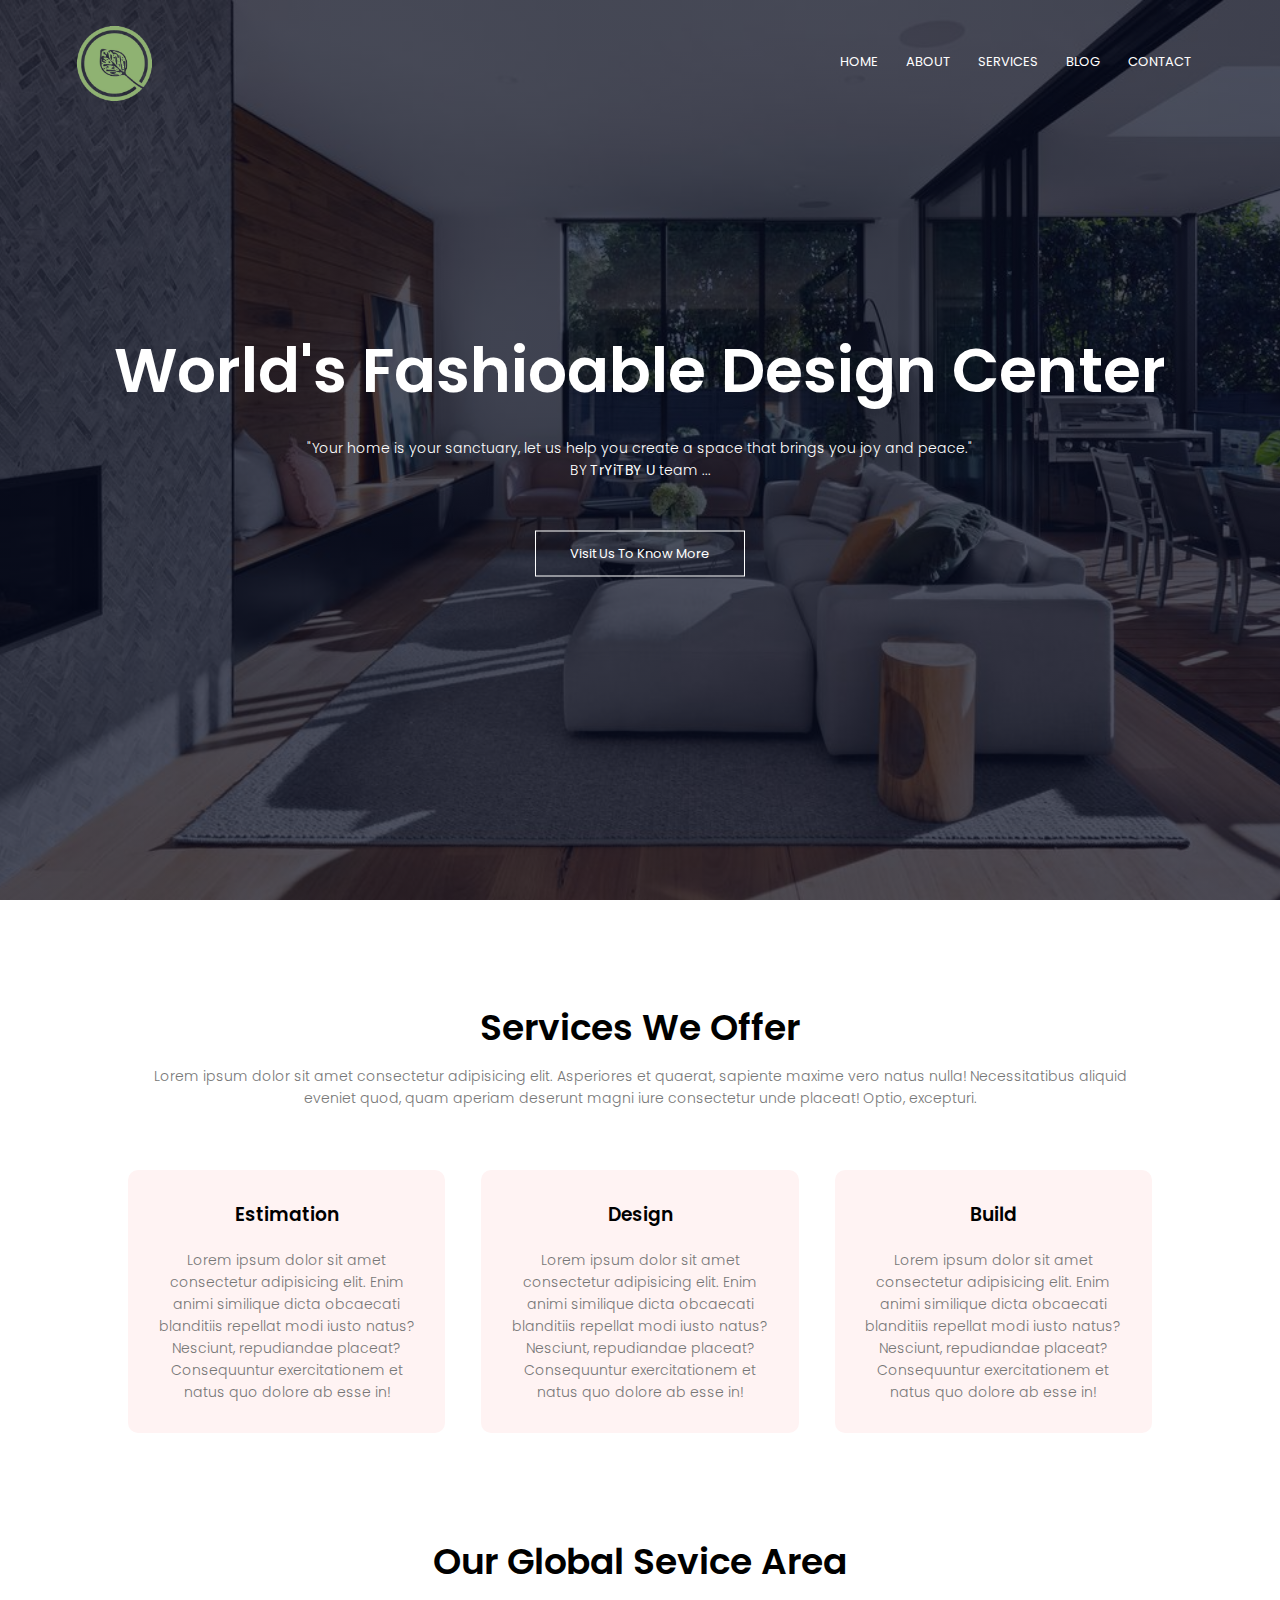
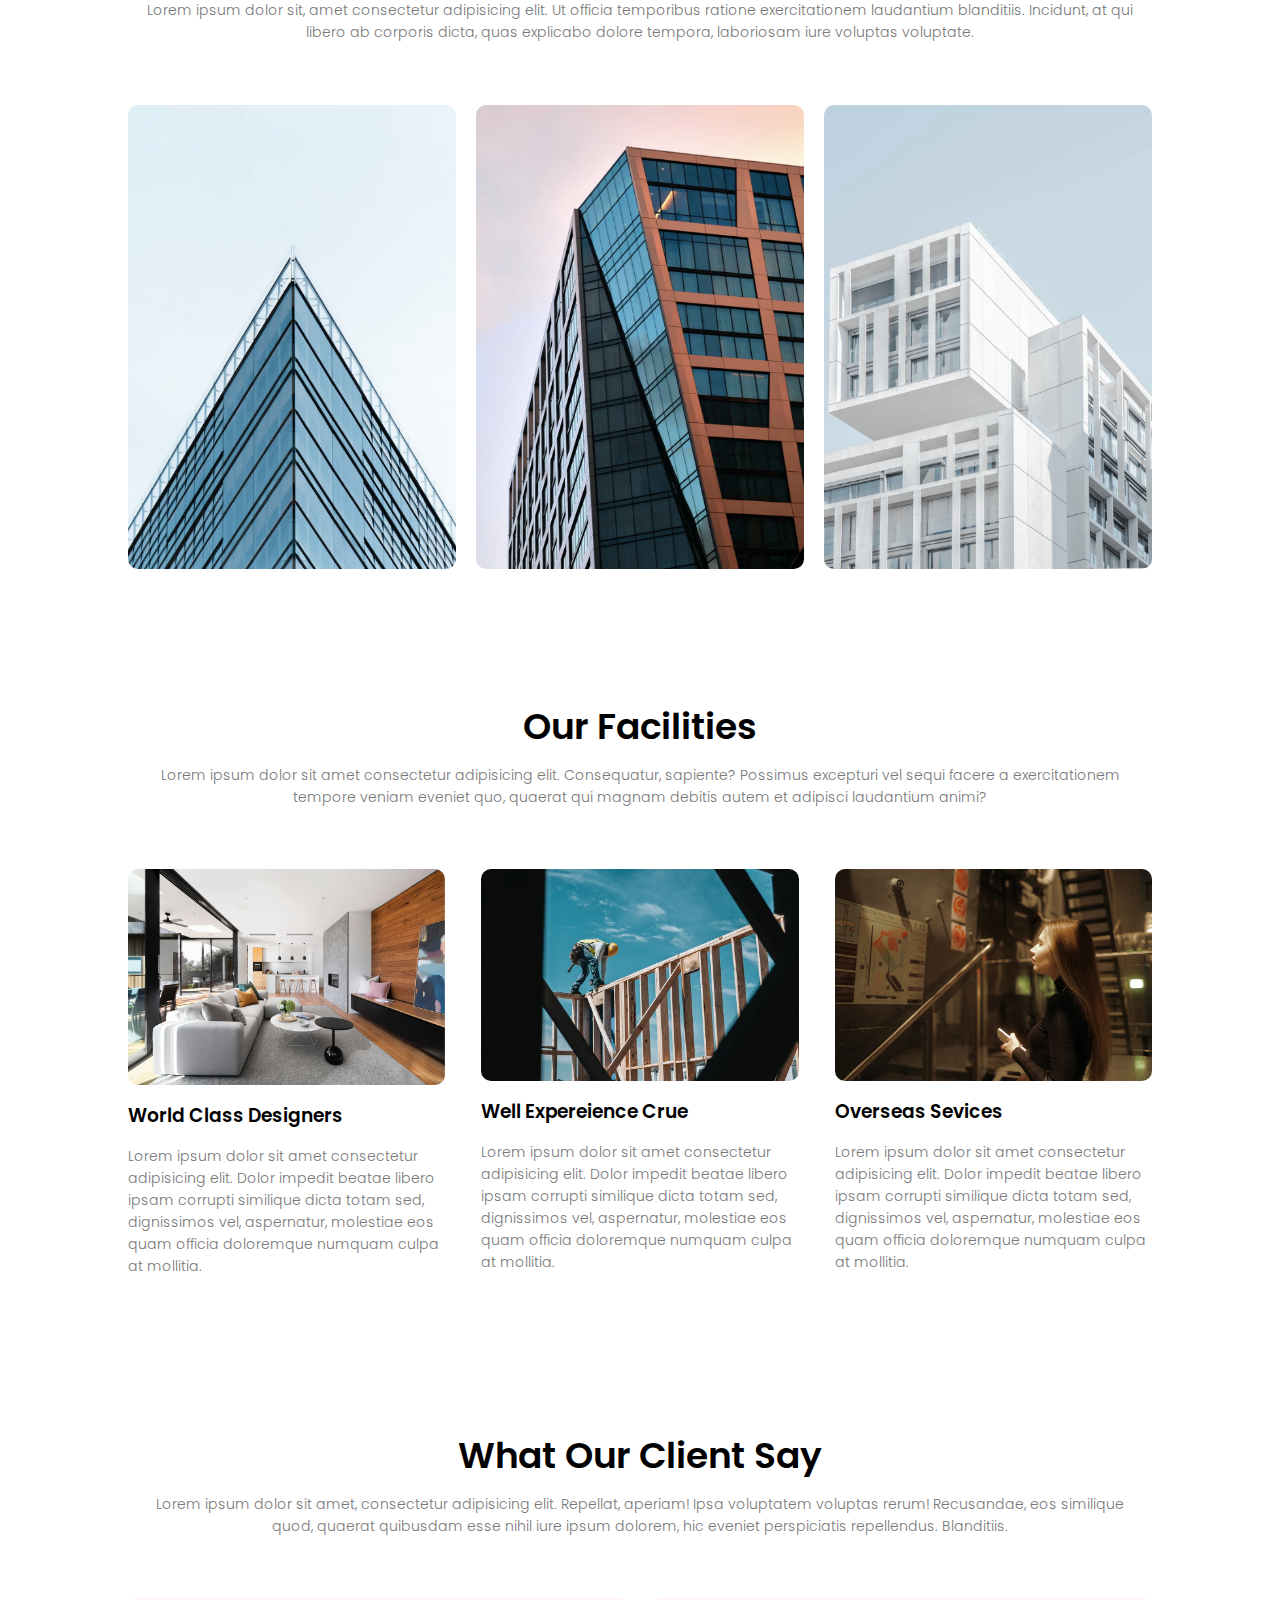
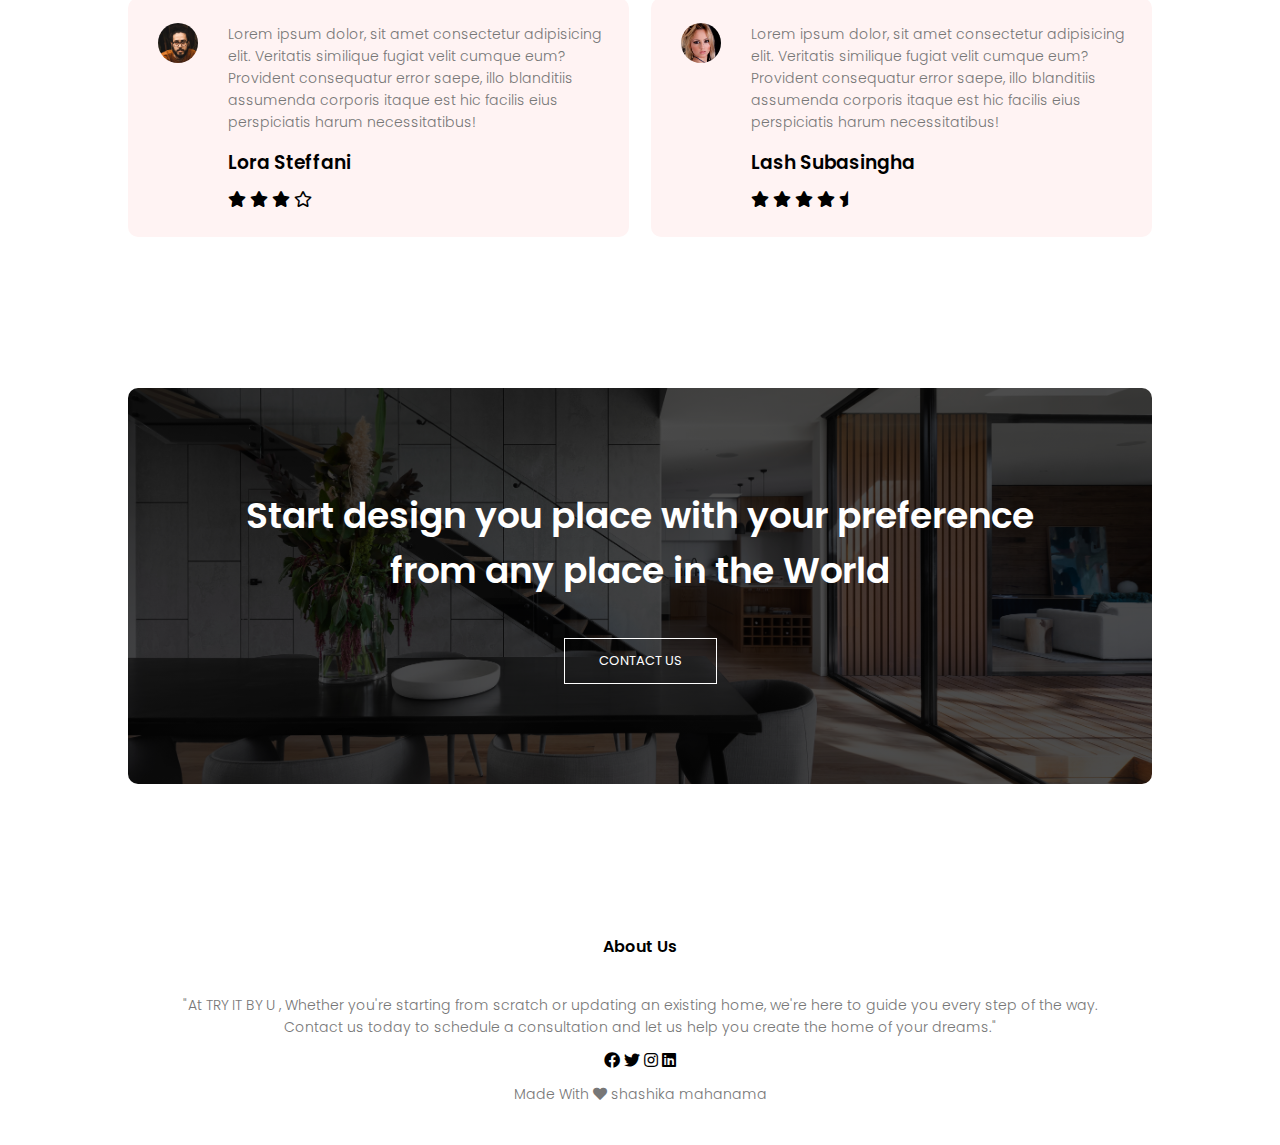
<file: index.html>
<html>
    <head>
        <meta name="viewport" content="with=device-width,initial-scale=1.0">
        <title>Design Your HOME</title>
        <link rel="stylesheet" href="style.css">
        <link rel="preconnect" href="https://fonts.googleapis.com">

        <link href="https://fonts.googleapis.com/css2?family=Poppins:wght@100;200;300;400;600;700&family=Source+Sans+Pro:wght@400;600;700&display=swap" rel="stylesheet">
        <link rel="stylesheet" href="https://cdnjs.cloudflare.com/ajax/libs/font-awesome/5.15.3/css/all.min.css">

        <!-- <link rel="stylesheet" href="https://cdn.jsdelivr.net/npm/@fortawesome/fontawesome-free@6.2.1/css/fontawesome.min.css"> -->
    </head>

    <body>
        <section class="header">
            <nav>
                <a href="index.html"><img src="images/cover/logo.png"></a>
                <div class="nav-links" id="navLinks">
                    <i class="fas fa-times" onclick="hideMenu()"></i>
                    <ul>
                        <li><a href="index.html">HOME</a></li>
                        <li><a href="about.html">ABOUT</a></li>
                        <li><a href="services.html">SERVICES</a></li>
                        <li><a href="bolg.html">BLOG</a></li>
                        <li><a href="content.html">CONTACT</a></li>
                    </ul>

                </div>
                <i class="fas fa-bars" onclick="showMenu()"></i>
            </nav>
            <div class="text-box ">
                <h1>World's Fashioable Design Center</h1>
                <p>
                    "Your home is your sanctuary, let us help you create a space that brings you joy and peace."<br> BY <strong>TrYiTBY U</strong> team ...

                </p>
                <a href="" class="hero-btn">Visit Us To Know More</a>

            </div>
        </section>


        <!-- Course -->
        <section class="course">
            <h1>Services We Offer</h1>
            <p>Lorem ipsum dolor sit amet consectetur adipisicing elit. Asperiores et quaerat, sapiente maxime vero natus nulla! Necessitatibus aliquid eveniet quod, quam aperiam deserunt magni iure consectetur unde placeat! Optio, excepturi.</p>

            <div class="row">
                <div class="course-col">
                    <h3>Estimation</h3>
                    <p>Lorem ipsum dolor sit amet consectetur adipisicing elit. Enim animi similique dicta obcaecati blanditiis repellat modi iusto natus? Nesciunt, repudiandae placeat? Consequuntur exercitationem et natus quo dolore ab esse in!</p>
                </div>

                <div class="course-col">
                    <h3>Design</h3>
                    <p>Lorem ipsum dolor sit amet consectetur adipisicing elit. Enim animi similique dicta obcaecati blanditiis repellat modi iusto natus? Nesciunt, repudiandae placeat? Consequuntur exercitationem et natus quo dolore ab esse in!</p>
                </div>

                <div class="course-col">
                    <h3>Build</h3>
                    <p>Lorem ipsum dolor sit amet consectetur adipisicing elit. Enim animi similique dicta obcaecati blanditiis repellat modi iusto natus? Nesciunt, repudiandae placeat? Consequuntur exercitationem et natus quo dolore ab esse in!</p>
                </div>
            </div>



        </section>

        <!-- campus -->

        <section class="campus">
            <h1>Our Global Sevice Area</h1>
            <p>Lorem ipsum dolor sit, amet consectetur adipisicing elit. Ut officia temporibus ratione exercitationem laudantium blanditiis. Incidunt, at qui libero ab corporis dicta, quas explicabo dolore tempora, laboriosam iure voluptas voluptate.</p>

            <div class="row">
                <div class="campus-col">
                    <img src="images/bthroom/tute/london.png">
                    <div class="layer">
                        <h3>LONDON</h3>
                    </div>
                </div>

                <div class="campus-col">
                    <img src="images/bthroom/tute/newyork.png">
                    <div class="layer">
                        <h3>NEW YORK</h3>
                    </div>
                </div>

                <div class="campus-col">
                    <img src="images/bthroom/washington.png">
                    <div class="layer">
                        <h3>WOSINTON</h3>
                    </div>
                </div>
            </div>

        </section>

        <!-- Facilities -->

        <section class="Facilities">
            <h1>Our Facilities</h1>
            <p>Lorem ipsum dolor sit amet consectetur adipisicing elit. Consequatur, sapiente? Possimus excepturi vel sequi facere a exercitationem tempore veniam eveniet quo, quaerat qui magnam debitis autem et adipisci laudantium animi?</p>
            <div class="row">
                <div class="facilities-col">
                    <img src="images/cover/save3.jpg" >
                    <h3>World Class Designers</h3>
                    <p>Lorem ipsum dolor sit amet consectetur adipisicing elit. Dolor impedit beatae libero ipsam corrupti similique dicta totam sed, dignissimos vel, aspernatur, molestiae eos quam officia doloremque numquam culpa at mollitia.</p>

                </div>

                <div class="facilities-col">
                    <img src="images/cover/collection/c.jpg" >
                    <h3>Well Expereience Crue</h3>
                    <p>Lorem ipsum dolor sit amet consectetur adipisicing elit. Dolor impedit beatae libero ipsam corrupti similique dicta totam sed, dignissimos vel, aspernatur, molestiae eos quam officia doloremque numquam culpa at mollitia.</p>

                </div>

                

                <div class="facilities-col">
                    <img src="images/cover/collection/b.jpg" >
                    <h3>Overseas Sevices</h3>
                    <p>Lorem ipsum dolor sit amet consectetur adipisicing elit. Dolor impedit beatae libero ipsam corrupti similique dicta totam sed, dignissimos vel, aspernatur, molestiae eos quam officia doloremque numquam culpa at mollitia.</p>

                </div>
                
            </div>

        </section>


                            <!-- Testimonial  -->
        <section class="testimonial">
            <h1>What Our Client Say</h1>
            <p>Lorem ipsum dolor sit amet, consectetur adipisicing elit. Repellat, aperiam! Ipsa voluptatem voluptas rerum! Recusandae, eos similique quod, quaerat quibusdam esse nihil iure ipsum dolorem, hic eveniet perspiciatis repellendus. Blanditiis.</p>
            <div class="row">
                <div class="testimonial-col">
                    <img src="images/bthroom/tute/user2.jpg" >
                    <div>
                        <p>
                            Lorem ipsum dolor, sit amet consectetur adipisicing elit. Veritatis similique fugiat velit cumque eum? Provident consequatur error saepe, illo blanditiis assumenda corporis itaque est hic facilis eius perspiciatis harum necessitatibus!
                        </p>
                        <h3>Lora Steffani</h3>
                        <i class="fa fa-star"></i>
                        <i class="fa fa-star"></i>
                        <i class="fa fa-star"></i>
                      
                        <i class="far fa-star"></i>
                    </div>

                </div>

                <div class="testimonial-col">
                    <img src="images/bthroom/tute/user1.jpg" >
                    <div>
                        <p>
                            Lorem ipsum dolor, sit amet consectetur adipisicing elit. Veritatis similique fugiat velit cumque eum? Provident consequatur error saepe, illo blanditiis assumenda corporis itaque est hic facilis eius perspiciatis harum necessitatibus!
                        </p>
                        <h3>Lash Subasingha</h3>
                        <i class="fa fa-star"></i>
                        <i class="fa fa-star"></i>
                        <i class="fa fa-star"></i>
                        <i class="fa fa-star"></i>
                        <i class="fas fa-star-half"></i>
                        
                    </div>

                </div>

            </div>


        </section>


        <!-- Call To Action -->
        <section class="cta">
            <h1>Start design you place with your preference <br>from any place in the World</h1>
            <a href="" class="hero-btn">CONTACT US</a>


        </section>

            <!-- Footer -->
            <section class="footer">
                <h4>About Us</h4>
                <p>"At TRY IT BY U ,  Whether you're starting from scratch or updating an existing home, we're here to guide you every step of the way. <br>Contact us today to schedule a consultation and let us help you create the home of your dreams."</p>
                <div class="icons">
                    <i class="fab fa-facebook"></i>
                    <i class="fab fa-twitter"></i>
                    <i class="fab fa-instagram"></i>
                    <i class="fab fa-linkedin"></i>
                
                </div>
                <p>Made With <i class="fas fa-heart"></i> shashika mahanama</p>
            </section>



        <!-- this is js toggle menu -->

        <script>
            var navLinks =document.getElementById("navLinks")

            function showMenu(){
                navLinks.style.right="0";
            }
            function hideMenu(){
                navLinks.style.right="-200";
            }
        </script>
    </body>
</html>
</file>
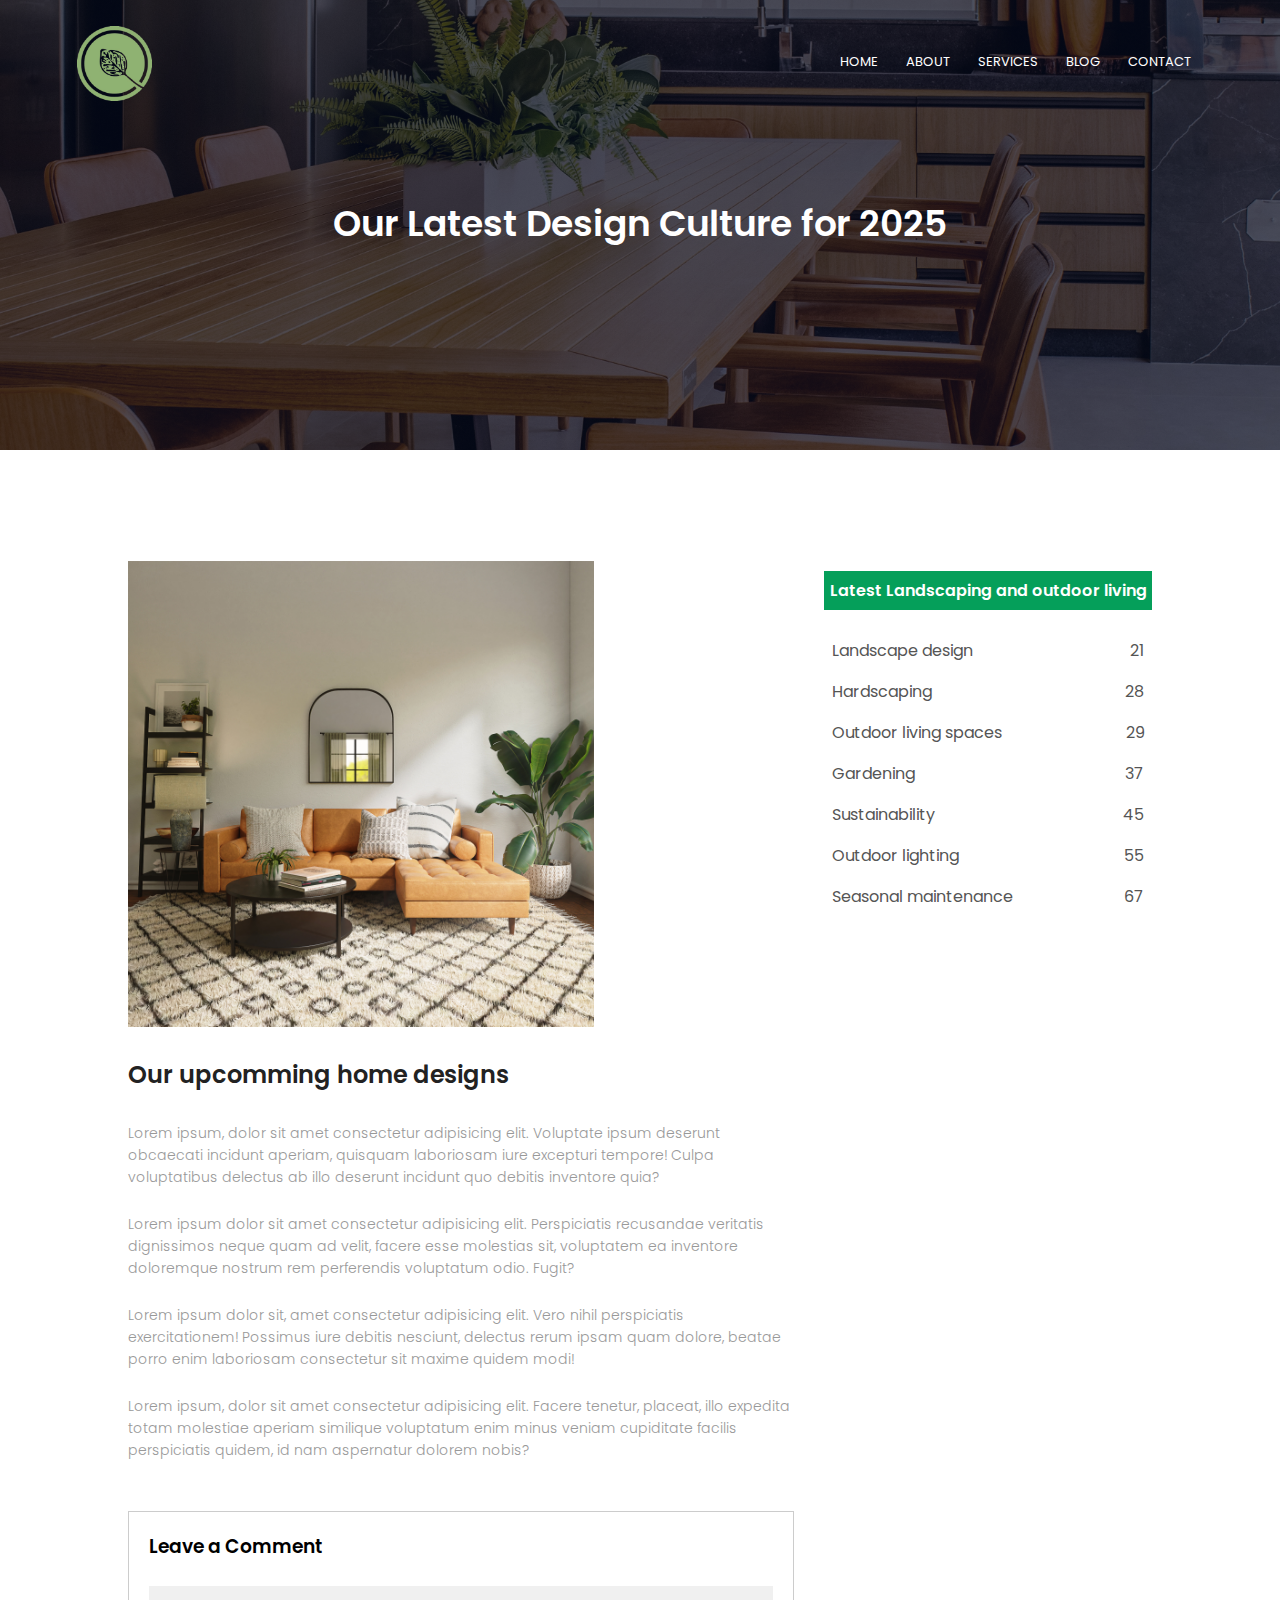
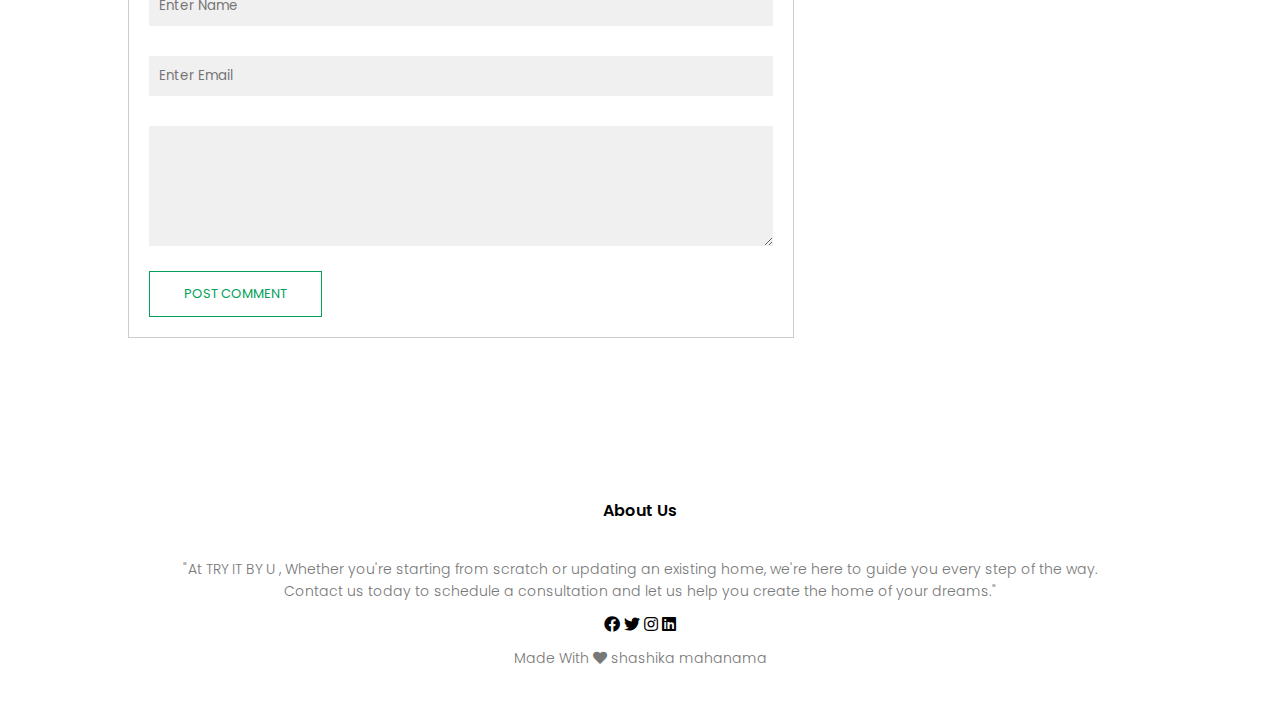
<file: bolg.html>
<html>
    <head>
        <meta name="viewport" content="with=device-width,initial-scale=1.0">
        <title>Design Your HOME</title>
        <link rel="stylesheet" href="style.css">
        <link rel="preconnect" href="https://fonts.googleapis.com">

        <link href="https://fonts.googleapis.com/css2?family=Poppins:wght@100;200;300;400;600;700&family=Source+Sans+Pro:wght@400;600;700&display=swap" rel="stylesheet">
        <link rel="stylesheet" href="https://cdnjs.cloudflare.com/ajax/libs/font-awesome/5.15.3/css/all.min.css">

        <!-- <link rel="stylesheet" href="https://cdn.jsdelivr.net/npm/@fortawesome/fontawesome-free@6.2.1/css/fontawesome.min.css"> -->
    </head>

    <body>
        <section class="sub-header-b">
            <nav>
                <a href="index.html"><img src="images/cover/logo.png"></a>
                <div class="nav-links" id="navLinks">
                    <i class="fas fa-times" onclick="hideMenu()"></i>
                    <ul>
                        <li><a href="index.html">HOME</a></li>
                        <li><a href="about.html">ABOUT</a></li>
                        <li><a href="services.html">SERVICES</a></li>
                        <li><a href="bolg.html">BLOG</a></li>
                        <li><a href="content.html">CONTACT</a></li>
                    </ul>

                </div>
                <i class="fas fa-bars" onclick="showMenu()"></i>
            </nav>
            <h1>Our Latest Design Culture for 2025</h1>
        </section>
            <!-- BlogPage content -->
      <section class="blog-content">
        <div class="row">
            <div class="blog-left">
                <img src="images/livingarea/spacejoy-umAXneH4GhA-unsplash.jpg" alt="">
                <h2>Our upcomming home designs</h2>
                <p>Lorem ipsum, dolor sit amet consectetur adipisicing elit. Voluptate ipsum deserunt obcaecati incidunt aperiam, quisquam laboriosam iure excepturi tempore! Culpa voluptatibus delectus ab illo deserunt incidunt quo debitis inventore quia?</p>
                <br>
                <p>Lorem ipsum dolor sit amet consectetur adipisicing elit. Perspiciatis recusandae veritatis dignissimos neque quam ad velit, facere esse molestias sit, voluptatem ea inventore doloremque nostrum rem perferendis voluptatum odio. Fugit?</p>
                <br>
                <p>Lorem ipsum dolor sit, amet consectetur adipisicing elit. Vero nihil perspiciatis exercitationem! Possimus iure debitis nesciunt, delectus rerum ipsam quam dolore, beatae porro enim laboriosam consectetur sit maxime quidem modi!</p>
                <br>
                <p>Lorem ipsum, dolor sit amet consectetur adipisicing elit. Facere tenetur, placeat, illo expedita totam molestiae aperiam similique voluptatum enim minus veniam cupiditate facilis perspiciatis quidem, id nam aspernatur dolorem nobis?</p>

                <div class="comment-box">
                    <h3>Leave a Comment</h3>
                    <form action="" class="comment-form">
                        <input type="text" placeholder="Enter Name">
                        <input type="email" placeholder="Enter Email">
                        <textarea  rows="5" placeholder="Your Comment">
                        </textarea>
                        <button type="submit" class="hero-btn red-btn">POST COMMENT</button>
                    </form>
                </div>

            </div>

            <div class="blog-right">
                <a><h3>Latest Landscaping and outdoor living </h3></a>
                <div>
                    <span>Landscape design</span>
                    <span>21</span>
                </div>

                <div>
                    <span>Hardscaping</span>
                    <span>28</span>
                </div>

                <div>
                    <span>Outdoor living spaces</span>
                    <span>29</span>
                </div>

                <div>
                    <span>Gardening</span>
                    <span>37</span>
                </div>

                <div>
                    <span>Sustainability</span>
                    <span>45</span>
                </div>

                <div>
                    <span>Outdoor lighting</span>
                    <span>55</span>
                </div>

                <div>
                    <span>Seasonal maintenance</span>
                    <span>67</span>
                </div>


            </div>
        </div>


      </section>

       
            <!-- Footer -->
            <section class="footer">
                <h4>About Us</h4>
                <!-- <p>"At TRY IT BY U , we believe that every home should be a reflection of its owner's unique personality and style. That's why we offer a range of comprehensive design services to help you create a space that you'll love for years to come. Our team of experts is dedicated to delivering exceptional results, from the initial consultation to the final finishing touches. Whether you're starting from scratch or updating an existing home, we're here to guide you every step of the way. Contact us today to schedule a consultation and let us help you create the home of your dreams."</p> -->
                <p>"At TRY IT BY U ,  Whether you're starting from scratch or updating an existing home, we're here to guide you every step of the way. <br>Contact us today to schedule a consultation and let us help you create the home of your dreams."</p>
                <div class="icons">
                    <i class="fab fa-facebook"></i>
                    <i class="fab fa-twitter"></i>
                    <i class="fab fa-instagram"></i>
                    <i class="fab fa-linkedin"></i>
                
                </div>
                <p>Made With <i class="fas fa-heart"></i> shashika mahanama</p>
            </section>



        <!-- this is js toggle menu -->

        <script>
            var navLinks =document.getElementById("navLinks")

            function showMenu(){
                navLinks.style.right="0";
            }
            function hideMenu(){
                navLinks.style.right="-200";
            }
        </script>
    </body>
</html>
</file>
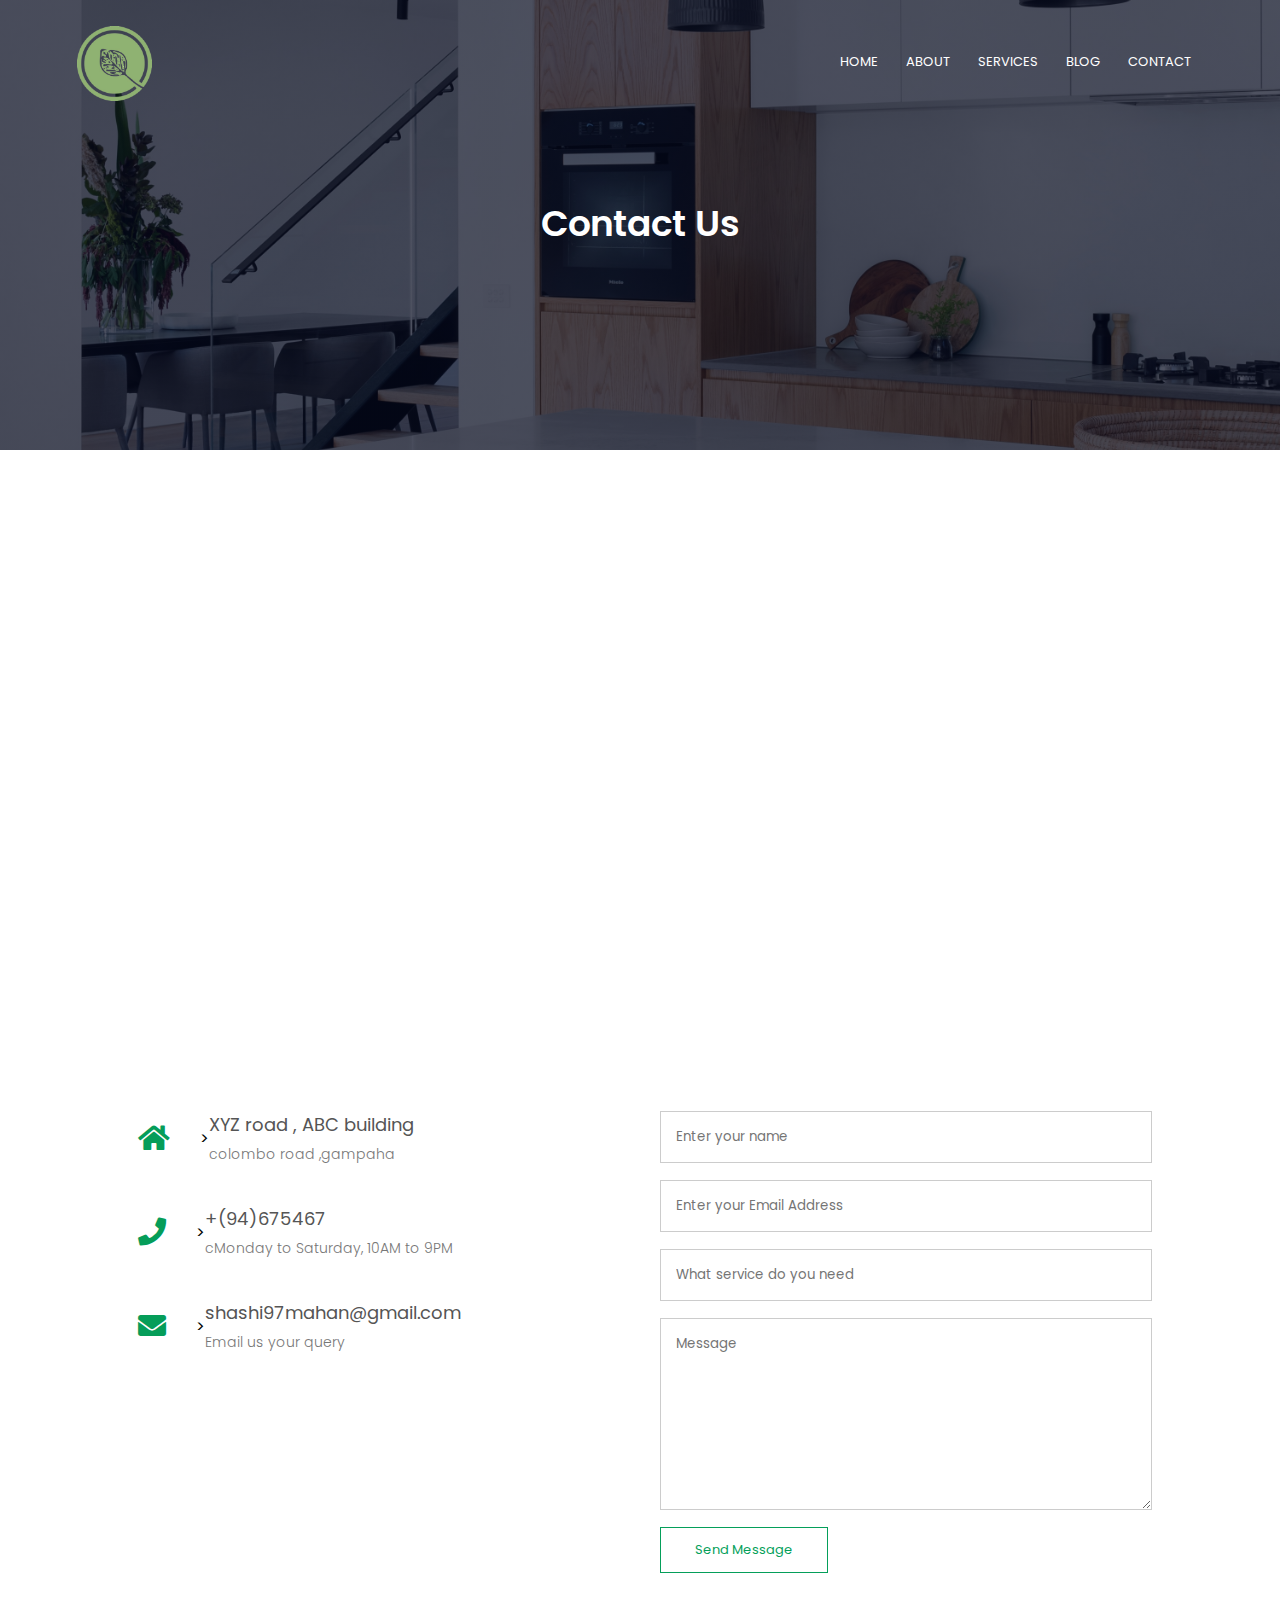
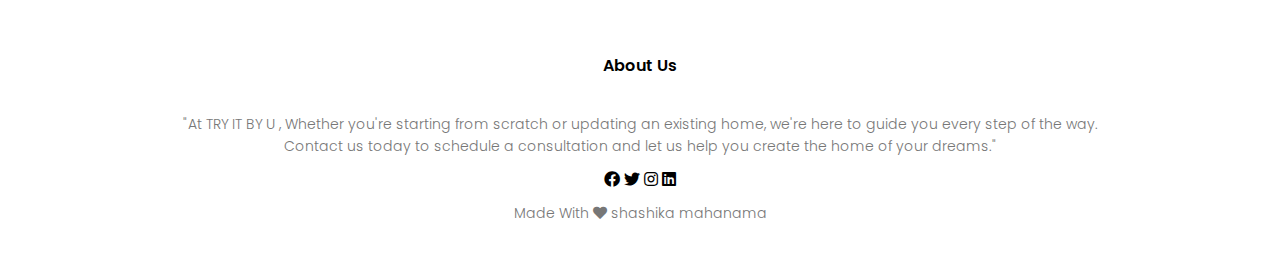
<file: content.html>
<html>
    <head>
        <meta name="viewport" content="with=device-width,initial-scale=1.0">
        <title>Design Your HOME</title>
        <link rel="stylesheet" href="style.css">
        <link rel="preconnect" href="https://fonts.googleapis.com">

        <link href="https://fonts.googleapis.com/css2?family=Poppins:wght@100;200;300;400;600;700&family=Source+Sans+Pro:wght@400;600;700&display=swap" rel="stylesheet">
        <link rel="stylesheet" href="https://cdnjs.cloudflare.com/ajax/libs/font-awesome/5.15.3/css/all.min.css">

        <!-- <link rel="stylesheet" href="https://cdn.jsdelivr.net/npm/@fortawesome/fontawesome-free@6.2.1/css/fontawesome.min.css"> -->
    </head>

    <body>
        <section class="sub-header-con">
            <nav>
                <a href="index.html"><img src="images/cover/logo.png"></a>
                <div class="nav-links" id="navLinks">
                    <i class="fas fa-times" onclick="hideMenu()"></i>
                    <ul>
                        <li><a href="index.html">HOME</a></li>
                        <li><a href="about.html">ABOUT</a></li>
                        <li><a href="services.html">SERVICES</a></li>
                        <li><a href="bolg.html">BLOG</a></li>
                        <li><a href="content.html">CONTACT</a></li>
                    </ul>

                </div>
                <i class="fas fa-bars" onclick="showMenu()"></i>
            </nav>
            <h1>Contact Us</h1>
           
        </section>
            <!-- contact us content -->

            <section class="location">
                <iframe src="https://www.google.com/maps/embed?pb=!1m18!1m12!1m3!1d15831.555173806128!2d80.33696641673447!3d7.253495852306153!2m3!1f0!2f0!3f0!3m2!1i1024!2i768!4f13.1!3m3!1m2!1s0x3ae316b5affca98d%3A0xec4aece6bdbb55b1!2sKegalle!5e0!3m2!1sen!2slk!4v1680452348033!5m2!1sen!2slk" width="600" height="450" style="border:0;" allowfullscreen="" loading="lazy" referrerpolicy="no-referrer-when-downgrade"></iframe>


            </section>

            <section class="contact-us">
                <div class="row">
                    <div class="contact-col">
                        <div>
                        <i class="fas fa-home"></i>>
                        <span>
                            <h5>XYZ road , ABC building</h5>
                            <p>colombo road ,gampaha</p>
                        </span>
                    </div>

                    <div>
                        <i class="fas fa-phone"></i>>
                        <span>
                            <h5>+(94)675467</h5>
                            <p>cMonday to Saturday, 10AM to 9PM</p>
                        </span>
                    </div>
                    <div>
                        <i class="fas fa-envelope"></i>>
                        <span>
                            <h5>shashi97mahan@gmail.com</h5>
                            <p>Email us your query</p>
                        </span>
                    </div>


                </div>

                    
             

                    <div class="contact-col">
                        <form action="formHandler.php" method="post">
                            <input type="text" name="name" placeholder="Enter your name" required>
                            <input type="email" name="email" placeholder="Enter your Email Address" required>
                            <input type="text"  name="service" placeholder="What service do you need" required>
                            <textarea  rows="8" name="message"  placeholder="Message" required></textarea>
                            <button type="submit" class="hero-btn red-btn">Send Message</button>
                        </form>
                    </div>
                </div>


            </section>
        

       
       
            <!-- Footer -->
            <section class="footer">
                <h4>About Us</h4>
                <p>"At TRY IT BY U ,  Whether you're starting from scratch or updating an existing home, we're here to guide you every step of the way. <br>Contact us today to schedule a consultation and let us help you create the home of your dreams."</p>
                <div class="icons">
                    <i class="fab fa-facebook"></i>
                    <i class="fab fa-twitter"></i>
                    <i class="fab fa-instagram"></i>
                    <i class="fab fa-linkedin"></i>
                
                </div>
                <p>Made With <i class="fas fa-heart"></i> shashika mahanama</p>
            </section>



        <!-- this is js toggle menu -->

        <script>
            var navLinks =document.getElementById("navLinks")

            function showMenu(){
                navLinks.style.right="0";
            }
            function hideMenu(){
                navLinks.style.right="-200";
            }
        </script>
    </body>
</html>
</file>
<file: style.css>
*{
    margin: 0;
    padding: 0;
    font-family: 'Poppins',sans-serif;
}

.header{
    min-height: 100vh;
    width: 100%;
    background-image: linear-gradient(rgba(4,9,30,0.7),rgba(4,9,30,0.7)),url(images/cover/save2.jpg);
    background-position: center;
    background-size: cover;
    position:relative;

}
nav{
    display: flex;
    padding: 2% 6%;
    justify-content: space-between;
    align-items: center;
}

/* logo sizee */
nav img{   
    width: 75px;
}

.nav-links{
    flex:1;
    text-align: right;
}
.nav-links ul li{
    list-style: none;
    display: inline-block;
    padding: 8px 12px;
    position: relative;
}
.nav-links ul li a{
    color: white;
    text-decoration: none;
    font-size: 13px;


}
.nav-links ul li::after{
    content: '';
    width: 0;
    height: 2px;
    background: #059d59;
    display: block;
    margin: auto;
    transition: 0.5s;
}

.nav-links ul li:hover::after{
    width: 100%;
}

.text-box{
    width: 90%;
    color: #fff;
    position: absolute;
    top: 50%;
    left:50%;
    transform: translate(-50%,-50%);
    text-align: center;

}
.text-box h1{
    font-size: 62px;

}
.text-box p{
    margin: 10px 0 40px ;
    font-size: 14px;
    color: white;
}

.hero-btn{
    display: inline-block;
    text-decoration: none;
    color: #fff;
    border: 1px;
    border: 1px solid #fff;
    padding: 12px 34px;
    font-size: 13px;
    background: transparent;
    position: relative;
    cursor: pointer;
}

.hero-btn:hover{
    border: 1px solid #059d59;
    background: #059f5a;
    transition: 1s;
}



nav .fas{
    display: none;
}
@media(max-width:700px){
    .text-box h1{
        font-size: 20px;
    }
    .nav-links ul li{
        display: block;
    }
    /* .bootstrap-icon {
        display: block;
        color: #fff;
        margin: 10px;
        cursor: pointer;
        font-size: 22px;
      } */

    .nav-links{
        position: fixed;
        background: #059f5a;
        height: 100vh;
        width: 200px;
        top:0;
        right: -200px;
        text-align: left;
        z-index: 2;
        transition: 1s;
    }
    nav .fas{
        display: block;
        color: #fff;
        margin: 10px;
        cursor: pointer;
        font-size: 22px;
    }
    .nav-links ul{
        padding: 30px;
    }
}

/* course */

.course{
    width: 80%;
    margin: auto;
    text-align: center;
    padding-top: 100px;
}
.course h1{
    color:black;
}

h1{
    font-size: 36px;
    font-weight: 600;
    /* color:black; */
}

p{
    color: #777;
    font-size: 14px;
    font-weight: 300;
    line-height: 22px;
    padding: 10px;
}
.row{
    margin-top: 5%;
    display: flex;
    justify-content: space-between;
}
.course-col{
    flex-basis: 31%;
    background: #fff3f3;
    border-radius: 10px;
    margin-bottom: 5%;
    padding: 20px 12px;
    box-sizing: border-box;
    transition: 0.5s;
}
h3{
    text-align: center;
    font-weight: 600;
    margin: 10px 0;
    color: black;
}
.course-col:hover{
    box-shadow: 0 0 20px 0px rgba(0,0,0,0.2);
}

@media(max-width:700px){
    .row{
        flex-direction: column;
    }
}

/* campus */

.campus{
    width: 80%;
    margin: auto;
    text-align: center;
    padding-top: 50px;
}

.campus-col{
    flex-basis: 32%;
    border-radius: 10px;
    margin-bottom: 30px;
    position: relative;
    overflow: hidden;
}
.campus-col img{
    width: 100%;
    display: block;
}

.layer{
    background:transparent;
    height: 100%;
    width: 100%;
    position: absolute;
    top: 0;
    left: 0;
    transition: 0.5s;
}
.layer:hover{
    background: rgba(226,0,0,0.7);

}

.layer h3{
    width: 100%;
    font-weight: 500;
    color: #fcfafa;
    font-size: 26px;
    bottom: 0;
    left: 50%;
    transform: translateX(-50%);
    position: absolute;
    opacity: 0;
    transition: 0.5s;
}

.layer:hover h3{
    bottom: 49%;
    opacity: 1;
}


/* Facilities */


.Facilities{
    width: 80%;
    margin: auto;
    text-align: center;
    padding-top: 100px;
}
.facilities-col{
    flex-basis: 31%;
    border-radius: 10px;
    margin-bottom: 5%;
    text-align: left;
}
.facilities-col img{
    width: 100%;
    border-radius: 10px;
}
.facilities-col p{
    padding: 0;
}
.Facilities h1{
    color:black;
}

.facilities-col h3{
    margin-top: 16px;
    margin-bottom: 15px;
    text-align: left;
}

        /* testimonial */

.testimonial{
    width: 80%;
    margin: auto;
    padding-top: 100px;
    text-align: center;
}

.testimonial-col{
    flex-basis: 44%;
    border-radius: 10px;
    margin-bottom: 5%;
    text-align: left;
    background: #fff3f3;
    padding: 25px;
    cursor: pointer;
    display: flex;
}

.testimonial-col img{
    height: 40px;
    margin-left: 5px;
    margin-right: 30px;
    border-radius: 50%;
}

.testimonial-col p{
    padding: 0;
}

.testimonial-col h3{
    margin-top: 15px;
    text-align: left;
}

.testimonial-col  .fa .far{
    color: #f44336;
}

@media(max-width:700px){
    .testimonial-col img{
        
        margin-left: 0px;
        margin-right: 15px;
       
    }
}

   /* call to action */

.cta{
    margin: 100px auto;
    width: 80%;
    background-image: linear-gradient(rgba(0,0,0,0.7),rgba(0,0,0,0.7)),url(images/cover/cover3.jpg);
    background-position: center;
    background-size:cover;
    border-radius: 10px;
    text-align: center;
    padding: 100px 0;
}

.cta h1{
    color: #fff;
    margin-bottom: 40px;
    padding: 0;

}
@media(max-width:700px){
    .cta h1{
        font-size: 24px;
    }
}

/* footer */
.footer{
    width: 100%;
    text-align: center;
    padding: 30px 0;
}

.footer h4{
    margin-bottom: 25px;
    margin-top: 20px;
    font-weight: 600;
}

.fas fa-heart{
    color:#f44336;

}

/* ABOUT US PAGE */
.sub-header{
    height: 50vh;
    width:100%;
    background-image: linear-gradient(rgba(4,9,30,0.7),rgba(4,9,30,0.7)),url(images/bthroom/live1.jpg);
    background-position: center;
    background-size: cover;
    text-align: center;
    color: #fff;
}
.sub-header h1{
    margin-top: 70px;
}

.about-us{
    width:80%;
    margin: auto;
    padding-top: 80px;
    padding-bottom: 50px;
}

.about-col{
    flex-basis: 48%;
    padding: 30px 2px;

}
.about-col img{
    width: 100%;
    

}
.about-col h1{
    padding-top:0;

}
.about-col p{
    padding: 15px 0 25px;
}

.red-btn{
    border:1px solid #059f5a;
    background: transparent;
    color: #059f5a;
}

.red-btn:hover{
    color:white;
}


/* service page */
.sub-header-s{
    height: 50vh;
    width:100%;
    background-image: linear-gradient(rgba(4,9,30,0.7),rgba(4,9,30,0.7)),url(images/livingarea/paolo-resteghini-rrDsBeTH38w-unsplash.jpg);
    background-position: center;
    background-size: cover;
    text-align: center;
    color: #fff;
}

.sub-header-s h1{
    margin-top: 70px;
}

/* blog content */

.sub-header-b{
    height: 50vh;
    width:100%;
    background-image: linear-gradient(rgba(4,9,30,0.7),rgba(4,9,30,0.7)),url(images/kichen/jonathan-borba-TN3dvH3L2dI-unsplash.jpg);
    background-position: center;
    background-size: cover;
    text-align: center;
    color: #fff;
}

.sub-header-b h1{
    margin-top: 70px;
}

.blog-content{
    width: 80%;
    margin: auto;
    padding: 60px 0;
    
}

.blog-left{
    flex-basis: 65%;
}

.blog-left img{
    width: 70%;
}

.blog-left h2{
    color:#222;
    font-weight: 600;
    margin: 30px 0;
}

.blog-left p{
    color :#999;
    padding: 0;
}
.blog-right{
    color: #222;
    flex-basis: 32%;

}
.blog-right h3{
    background: #059f5a;
    color: #fff;
    padding: 7px 0;
    font-size: 16px;
    margin-bottom: 20px;
}

.blog-right div{
    display: flex;
    align-items: center;
    justify-content: space-between;
    color: #555;
    padding: 8px;
    box-sizing: border-box;
}
.comment-box{
    border: 1px solid #ccc;
    margin:50px 0;
    padding: 10px 20px;

}
.comment-box h3{
    text-align: left;
}

.comment-form input, .comment-form textarea{
    width:100%;
    padding: 10px;
    margin: 15px 0;
    box-sizing: border-box;
    border:none;
    outline: none;
    background: #f0f0f0;
}

.comment-form button{
    margin: 10px 0;
}

@media(max-width:700px){
    .sub-header-b h1{
        font-size: 24px;
    }
}


/* Contact Page */

.sub-header-con{
    height: 50vh;
    width:100%;
    background-image: linear-gradient(rgba(4,9,30,0.7),rgba(4,9,30,0.7)),url(images/kichen/r-architecture-CCjAPxoQWgQ-unsplash.jpg);
    background-position: center;
    background-size: cover;
    text-align: center;
    color: #fff;
}

.sub-header-con h1{
    margin-top: 70px;
}

.location{
    width:80%;
    margin:auto;
    padding: 80px 0;
}

.location iframe{
    width:100%;

}
.contact-us{
    width: 80%;
    margin :auto;
}

.contact-col{
    flex-basis: 48%;
    margin-bottom: 30px;
}

/* .contact-col .row{
    flex-direction: column;
    display: flex;
} */
.contact-col div{
    display: flex;
    align-items: center;
    margin-bottom: 40px;
   
}
.contact-col div  .fas{
    font-size: 28px;
    color:#059d59;

    margin: 10px;
    margin-right: 30px;
}
.contact-col  p{
    padding: 0;
}
.contact-col  h5{
    font-size: 18px;
    margin-bottom: 5px;
    color:#555;
    font-weight: 400;

}
.fa-home , .fa-phone , .fa-envelope{
    font-size: 28px;
    color:#059d59;
    margin: 10px;
    margin-right: 30px;
  }
  
  .contact-col input, .contact-col textarea{
    width: 100%;
    padding: 15px;
    margin-bottom: 17px;
    outline: none;
    border:1px solid #ccc;
    box-sizing: border-box;
  }
</file>
